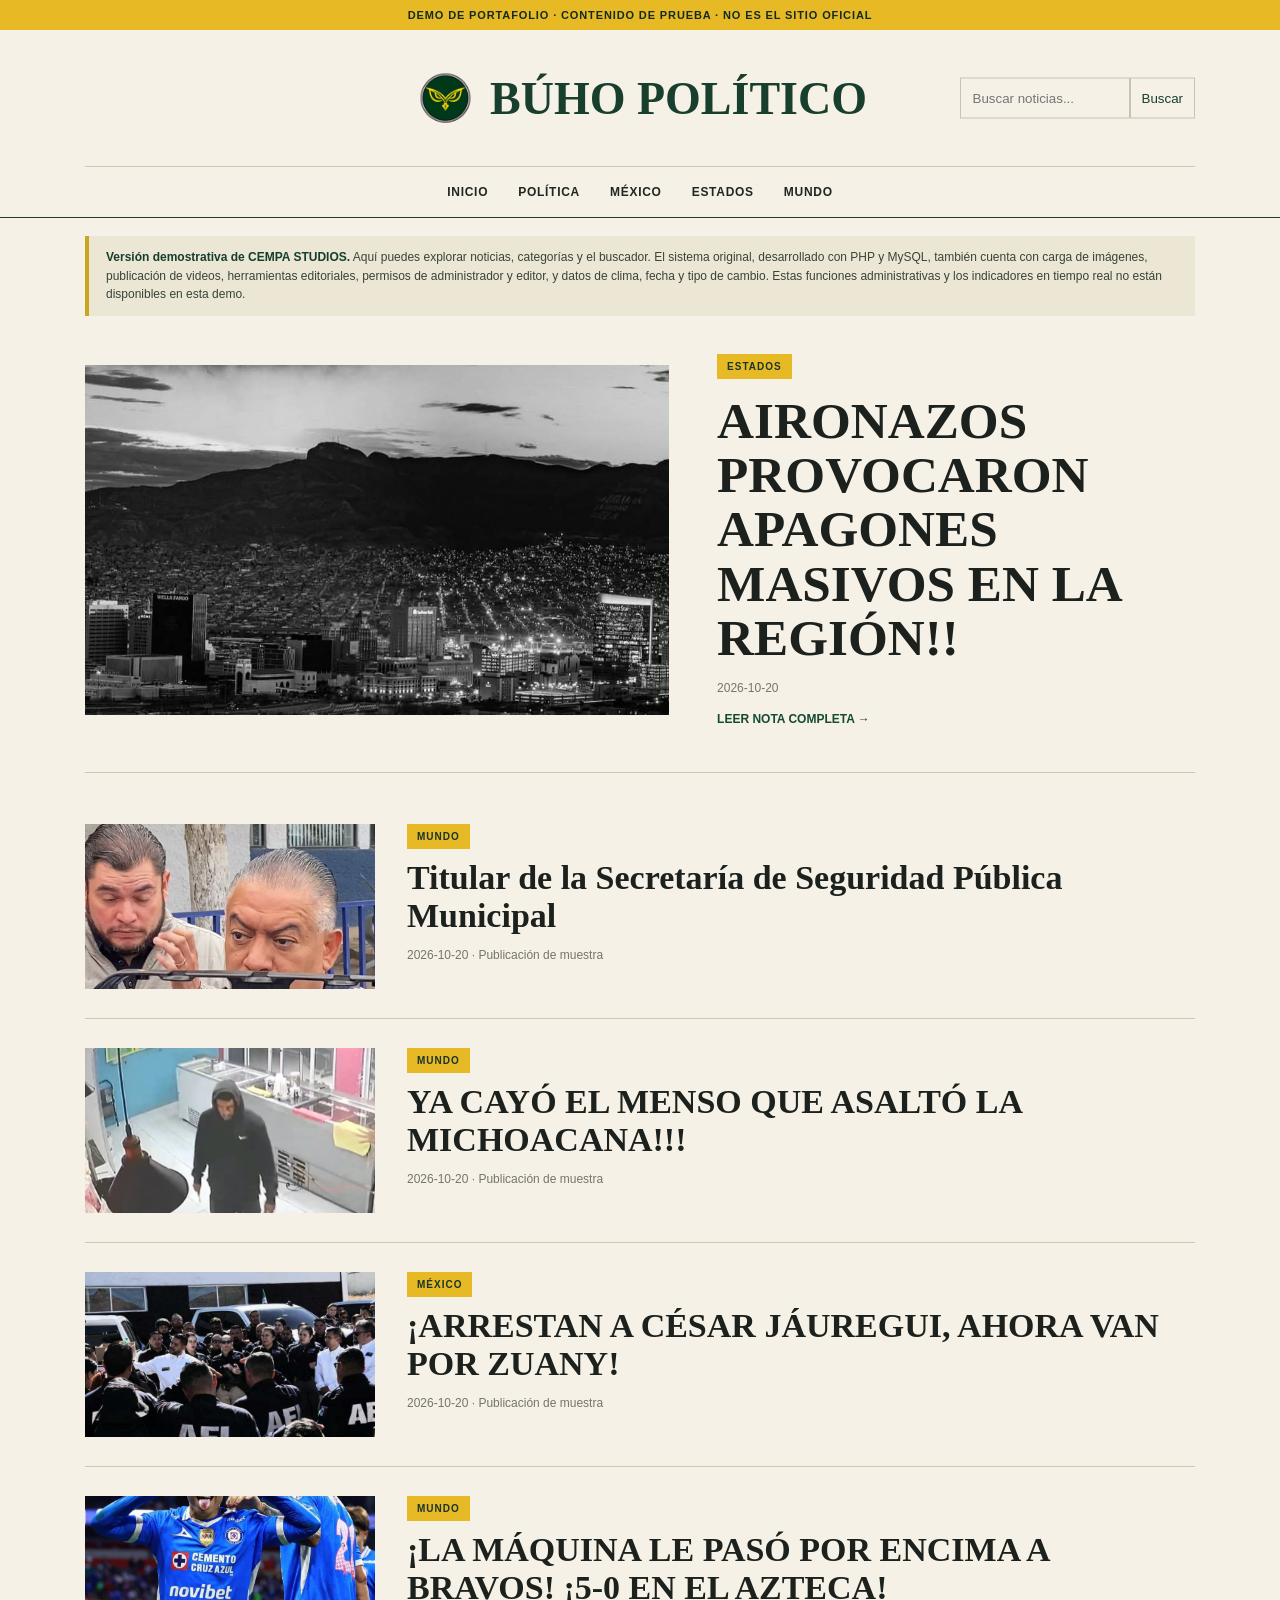
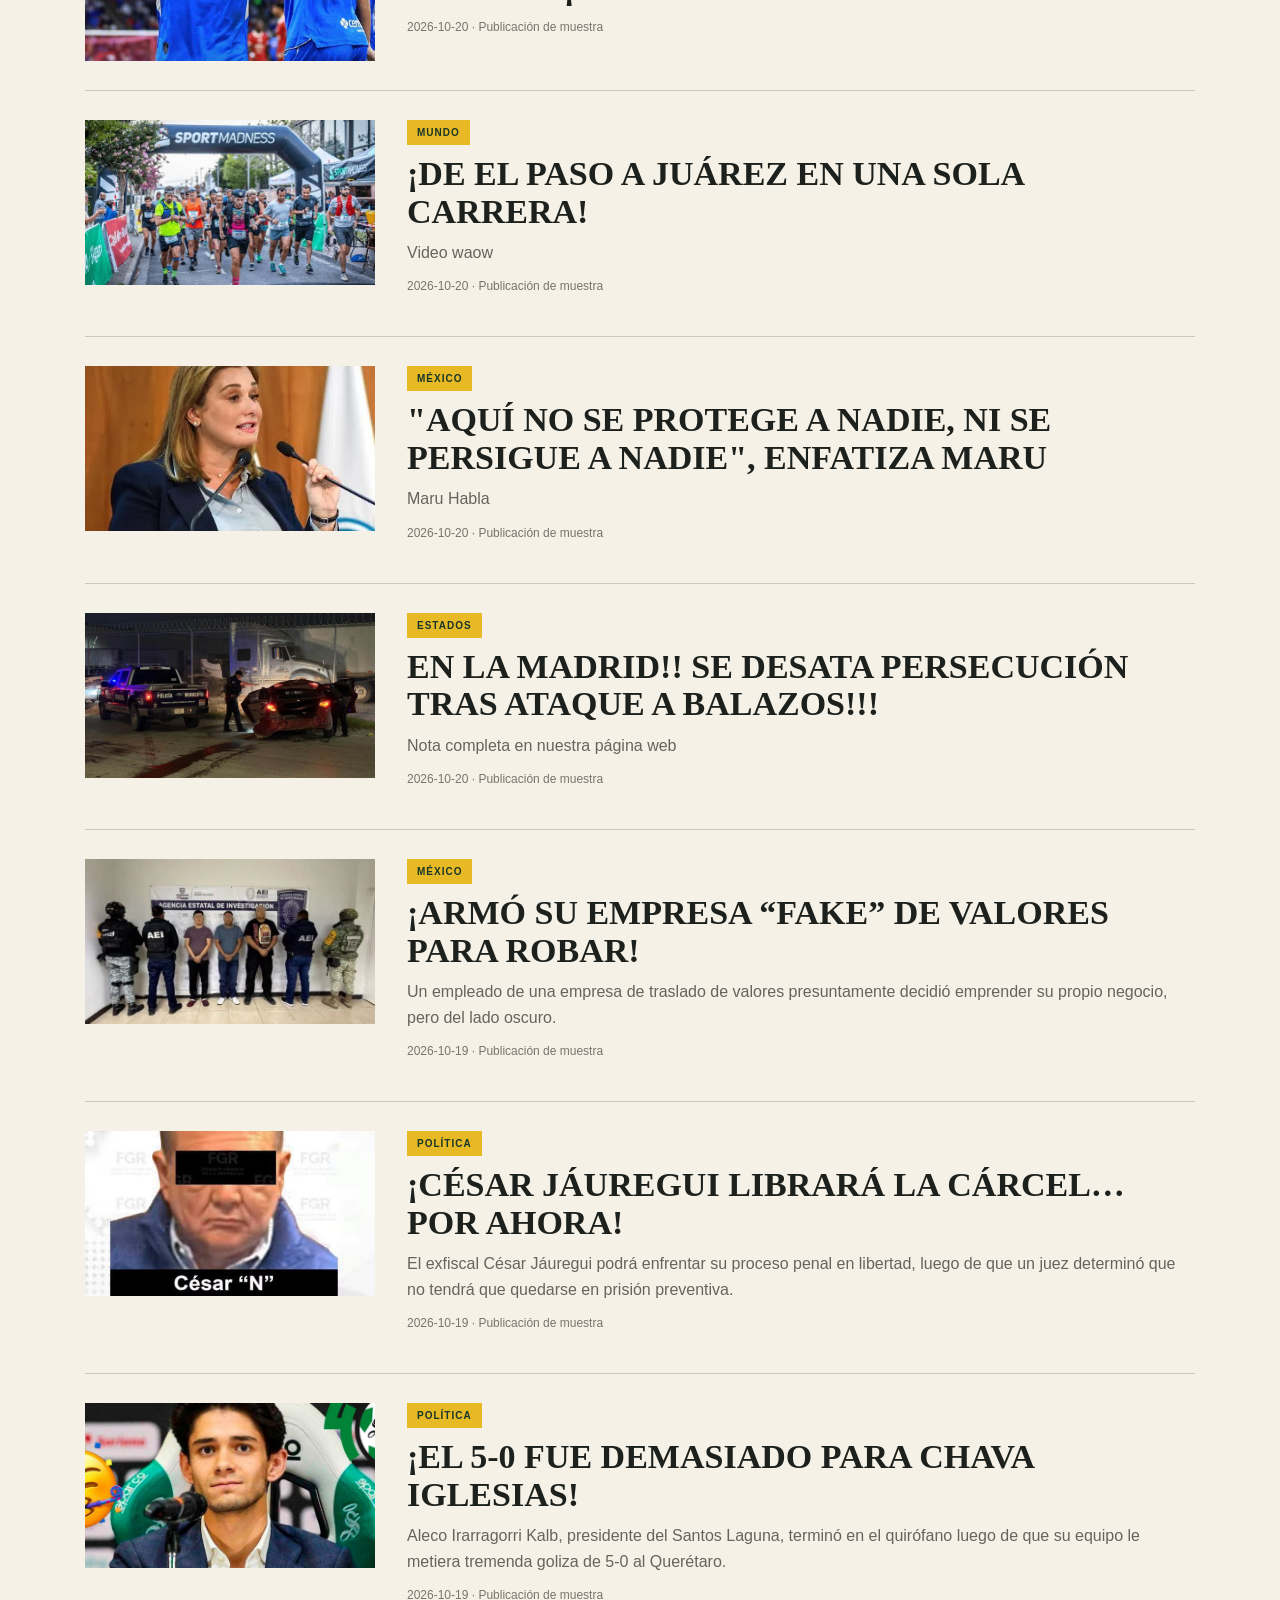
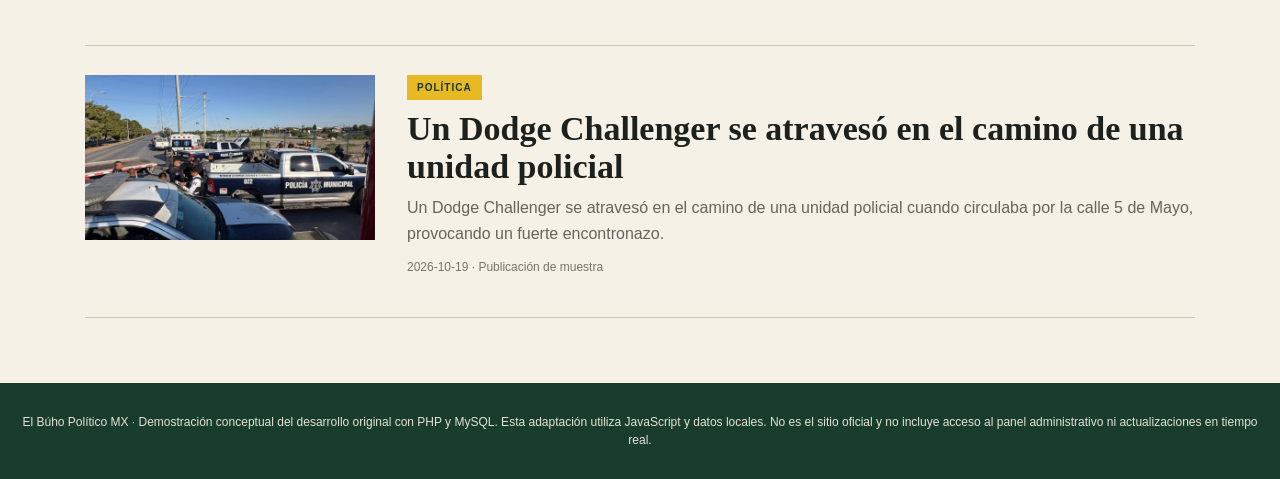
<file: demos/buho-politico-mx/index.html>
<!doctype html><html lang="es"><head><meta charset="utf-8"><meta name="viewport" content="width=device-width,initial-scale=1"><meta name="description" content="Demostración estática de El Búho Político MX desarrollada para el portafolio de CEMPA STUDIOS."><title>Búho Político MX · Demo CEMPA STUDIOS</title><link rel="stylesheet" href="style.css"></head><body>
<div class="demo-banner">DEMO DE PORTAFOLIO · CONTENIDO DE PRUEBA · NO ES EL SITIO OFICIAL</div>
<header class="masthead"><div class="masthead-inner"><a href="#inicio" id="brand" class="brand"><img src="logo.png" alt="Búho"/><span>BÚHO POLÍTICO</span></a><form id="search"><input id="q" placeholder="Buscar noticias..." aria-label="Buscar noticias"/><button type="submit">Buscar</button></form></div><nav id="nav" aria-label="Secciones"><a href="#inicio" data-page="inicio">INICIO</a></nav></header>
<div class="demo-explainer" role="note"><strong>Versión demostrativa de CEMPA STUDIOS.</strong> Aquí puedes explorar noticias, categorías y el buscador. El sistema original, desarrollado con PHP y MySQL, también cuenta con carga de imágenes, publicación de videos, herramientas editoriales, permisos de administrador y editor, y datos de clima, fecha y tipo de cambio. Estas funciones administrativas y los indicadores en tiempo real no están disponibles en esta demo.</div>
<main id="app"><p class="loading">Cargando publicaciones…</p></main>
<footer>El Búho Político MX · Demostración conceptual del desarrollo original con PHP y MySQL. Esta adaptación utiliza JavaScript y datos locales. No es el sitio oficial y no incluye acceso al panel administrativo ni actualizaciones en tiempo real.</footer>
<script id="embedded-data" type="application/json">{"categories": [{"name": "Política", "slug": "politica"}, {"name": "México", "slug": "mexico"}, {"name": "Estados", "slug": "estados"}, {"name": "Mundo", "slug": "mundo"}], "news": [{"id": "34", "title": "AIRONAZOS PROVOCARON APAGONES MASIVOS EN LA REGIÓN!!", "slug": "aironazos-provocaron-apagones-masivos-en-la-region", "summary": "", "content": "Cientos de familias de Juárez, El Paso y Las Cruces experimentaron interrupciones de electricidad intermitentes durante la noche del jueves y madrugada de este viernes 16 de octubre. \r\nAunque aún no hay información oficial, trascendió que las fuertes ráfagas de viento afectaron varios transformadores que terminaron tronando. \r\nAlgunas zonas solo experimentaron interrupciones breves del suministro eléctrico, pero hay otras —sobre todo en El Paso y Las Cruces— que continúan sin energía eléctrica.", "image": "img/imagen_033aa550952020ef826e739f9b86bd6a.jpg", "type": "noticia", "date": "2026-10-20 01:32:05", "category": "Estados", "catSlug": "estados"}, {"id": "33", "title": "Titular de la Secretaría de Seguridad Pública Municipal", "slug": "titular-de-la-secretaria-de-seguridad-publica-municipal", "summary": "", "content": "César Omar Muñoz Morales, titular de la Secretaría de Seguridad Pública Municipal (SSPM), exhortó a la ciudadanía a estar alerta ante llamadas telefónicas de extorsión e insistió en que el mejor método para erradicarlas es colgando.", "image": "img/imagen_173328184384279d30f2f8985fc7caef.png", "type": "video", "date": "2026-10-20 01:29:29", "category": "Mundo", "catSlug": "mundo"}, {"id": "32", "title": "YA CAYÓ EL MENSO QUE ASALTÓ LA MICHOACANA!!!", "slug": "ya-cayo-el-menso-que-asalto-la-michoacana", "summary": "", "content": "Angel Eduardo G. L.  de 26 años, sería quien en días pasados atracó pistola en mano la paletería Michoacana de las calles Senderos de San Jacinto y Monte Blanco de Senderos de San Isidro. \r\nEn las cámaras de seguridad se observa como el asaltante ingresó al negocio y se apoderó del dinero de la caja registradora. \r\nPersonal de la Fiscalía General del Estado (FGE) Zona Norte le puso cola con la Plataforma Centinela y hoy le cumplimentaron una orden de aprehensión en la colonia San Antonio. \r\nTrascendió que Angelito podría ser acusado de más asaltos perpetrados en negocios del suroriente de la ciudad. Ver menos", "image": "img/imagen_0c3cf3afdc9bc2b21970d675bcf078b8.jpg", "type": "satira", "date": "2026-10-20 01:28:13", "category": "Mundo", "catSlug": "mundo"}, {"id": "31", "title": "¡ARRESTAN A CÉSAR JÁUREGUI, AHORA VAN POR ZUANY!", "slug": "arrestan-a-cesar-jauregui-ahora-van-por-zuany", "summary": "", "content": "Al exfiscal César Jáuregui Moreno le cerraron el paso varias camionetas blancas cuando circulaba por la avenida La Cantera, en Chihuahua capital.\r\nEran agentes de la Fiscalía del Estado, quienes lo detuvieron por presunto ejercicio ilegal del servicio público y coalición.\r\nPero la cosa no quedó ahí. También hay orden de aprehensión contra Guillermo Arturo Zuany Portillo, exfiscal de Operaciones Estratégicas, a quien además señalan por falsedad ante autoridades.", "image": "img/imagen_fbac67a2cc01a629d55199d2211e2e7d.jpg", "type": "opinion", "date": "2026-10-20 01:23:20", "category": "México", "catSlug": "mexico"}, {"id": "30", "title": "¡LA MÁQUINA LE PASÓ POR ENCIMA A BRAVOS! ¡5-0 EN EL AZTECA!", "slug": "la-maquina-le-paso-por-encima-a-bravos-5-0-en-el-azteca", "summary": "", "content": "Los Bravos de Juárez fueron al Estadio Azteca (Banorte) y salieron humillados. Cruz Azul les dio tremenda repasada 5-0 en la jornada 12 del Apertura 2026.\r\nDe 12 partidos, Bravos ha perdido 10, empatado uno y ganado apenas uno. Con solo 4 puntos, sigue hundido en el fondo de la tabla. \r\nEl equipo fronterizo nomás no levanta cabeza y sigue siendo el costal de boxeo para sus rivales.", "image": "img/imagen_99f578024ec7bd3e4fae46b677f2f257.jpg", "type": "opinion", "date": "2026-10-20 01:21:47", "category": "Mundo", "catSlug": "mundo"}, {"id": "29", "title": "¡DE EL PASO A JUÁREZ EN UNA SOLA CARRERA!", "slug": "de-el-paso-a-juarez-en-una-sola-carrera", "summary": "Video waow", "content": "¡Ponte al tiro! El próximo 4 de abril de 2027 se realizará la octava edición de la carrera binacional Run International 10K, con un recorrido de cinco kilómetros en El Paso y cinco en Ciudad Juárez.\r\nEste año habrá cupo para 5 mil corredores.\r\n Las inscripciones abren este sábado 24 de octubre, a las 12 del mediodía.\r\n¡Prepara los tenis, que los lugares vuelan!", "image": "img/imagen_da0b8dfd40b219a20efbc77c6b7d5c14.jpg", "type": "video", "date": "2026-10-20 01:19:15", "category": "Mundo", "catSlug": "mundo"}, {"id": "28", "title": "\"AQUÍ NO SE PROTEGE A NADIE, NI SE PERSIGUE A NADIE\", ENFATIZA MARU", "slug": "aqui-no-se-protege-a-nadie-ni-se-persigue-a-nadie-enfatiza-maru", "summary": "Maru Habla", "content": "La gobernadora Maru Campos salió a dar la cara mediante un video en redes sociales y aseguró que el caso del exfiscal César Jáuregui surgió de las investigaciones de una unidad especial que ella misma ordenó crear, tras reunirse con Omar García Harfuch el pasado 24 de abril.\r\nExplicó que las investigaciones concluyeron la semana pasada y que el caso ya fue llevado ante los tribunales por presuntos delitos del fuero común.\r\nLa mandataria señaló que la Fiscalía hizo lo que le correspondía y que ahora será el Poder Judicial el encargado de determinar cómo continúa el proceso.", "image": "img/imagen_8fdd9923ba94b6e83a9ef454caa11521.webp", "type": "video", "date": "2026-10-20 01:15:29", "category": "México", "catSlug": "mexico"}, {"id": "27", "title": "EN LA MADRID!! SE DESATA PERSECUCIÓN TRAS ATAQUE A BALAZOS!!!", "slug": "en-la-madrid-se-desata-persecucion-tras-ataque-a-balazos", "summary": "Nota completa en nuestra página web", "content": "Dos pistoleros a bordo de un auto compacto acribillaron esta noche a una mujer –encargada de unos departamentos— en la colonia Héroes de la Revolución. \r\nCuando escapaban a toda velocidad, patrulleros de la Policía Municipal (SSPM) les pusieron cola, pero en vez de pararse, metieron pata al acelerador con rumbo al sur de la Avenida Miguel de la Madrid. \r\nVarias unidades de la SSPM montaron un operativo hasta capturarlos cuadras más adelante cuando los bribones se estamparon contra la patrulla 641 a la altura de la avenida Aeronáutica. \r\nLa víctima fue llevada a un hospital con una herida de bala en la mano. Mientras que a los arrestados les aseguraron al menos dos armas de fuego calibre .9 mm.", "image": "img/imagen_90c3e600e9be639047bc6d335cdde977.jpg", "type": "opinion", "date": "2026-10-20 01:11:15", "category": "Estados", "catSlug": "estados"}, {"id": "26", "title": "¡ARMÓ SU EMPRESA “FAKE” DE VALORES PARA ROBAR!", "slug": "armo-su-empresa-fake-de-valores-para-robar", "summary": "Un empleado de una empresa de traslado de valores presuntamente decidió emprender su propio negocio, pero del lado oscuro.", "content": "Un empleado de una empresa de traslado de valores presuntamente decidió emprender su propio negocio, pero del lado oscuro. \r\n\r\nFrancisco Horacio habría organizado el atraco a una farmacia de la Gómez Morín, mandando a sus cómplices a hacerse pasar por custodios para llevarse más de 56 mil pesos de la caja fuerte.", "image": "img/imagen_9b8e60ef634601233152048d57b606bf.jpg", "type": "noticia", "date": "2026-10-19 20:13:00", "category": "México", "catSlug": "mexico"}, {"id": "25", "title": "¡CÉSAR JÁUREGUI LIBRARÁ LA CÁRCEL… POR AHORA!", "slug": "cesar-jauregui-librara-la-carcel-por-ahora", "summary": "El exfiscal César Jáuregui podrá enfrentar su proceso penal en libertad, luego de que un juez determinó que no tendrá que quedarse en prisión preventiva.", "content": "El exfiscal César Jáuregui podrá enfrentar su proceso penal en libertad, luego de que un juez determinó que no tendrá que quedarse en prisión preventiva.\r\nPero tampoco podrá andar como si nada. Tendrá que ir a firmar cada mes ante el Tribunal Superior de Justicia, entregar su pasaporte y visa estadounidense, y no podrá salir del país sin permiso.\r\nAsí que podrá seguir en libertad, pero con varias restricciones mientras continúa su proceso judicial.", "image": "img/imagen_efa2ec8b7fbe3b94955372a1e8f94e0b.jpg", "type": "satira", "date": "2026-10-19 20:07:59", "category": "Política", "catSlug": "politica"}, {"id": "24", "title": "¡EL 5-0 FUE DEMASIADO PARA CHAVA IGLESIAS!", "slug": "el-5-0-fue-demasiado-para-chava-iglesias", "summary": "Aleco Irarragorri Kalb, presidente del Santos Laguna, terminó en el quirófano luego de que su equipo le metiera tremenda goliza de 5-0 al Querétaro.", "content": "Resulta que el joven directivo, quien cumplió 27 años, presentó molestias después del partido y durante la madrugada del domingo tuvo que ser operado de la vesícula.\r\nAfortunadamente, la cirugía fue exitosa y se recupera favorablemente.\r\nSantos lleva cinco victorias consecutivas, pero parece que tanta emoción ya no le cayó bien a la vesícula de su presidente.", "image": "img/imagen_14b8633d2cdde9b5dad1f3c9800b863b.jpg", "type": "noticia", "date": "2026-10-19 20:03:45", "category": "Política", "catSlug": "politica"}, {"id": "23", "title": "Un Dodge Challenger se atravesó en el camino de una unidad policial", "slug": "un-dodge-challenger-se-atraveso-en-el-camino-de-una-unidad-policial", "summary": "Un Dodge Challenger se atravesó en el camino de una unidad policial cuando circulaba por la calle 5 de Mayo, provocando un fuerte encontronazo.", "content": "Un Dodge Challenger se atravesó en el camino de una unidad policial cuando circulaba por la calle 5 de Mayo, provocando un fuerte encontronazo.\r\n💥 Del trancazo, tanto el mando policiaco como el conductor del deportivo resultaron lesionados.\r\nAl lugar llegaron bomberos y paramédicos de Rescate para atender a los involucrados.", "image": "img/imagen_94ce44a808f7bf397b306821f74d51f8.jpg", "type": "noticia", "date": "2026-10-19 19:58:32", "category": "Política", "catSlug": "politica"}]}</script><script src="app.js"></script></body></html>
</file>
<file: demos/buho-politico-mx/style.css>
*{box-sizing:border-box}html{scroll-behavior:smooth}body{margin:0;background:#f5f1e7;color:#1c211d;font-family:Arial,Helvetica,sans-serif}.demo-banner{text-align:center;background:#e6b925;color:#152a20;padding:9px 12px;font-size:11px;font-weight:800;letter-spacing:.08em}.masthead{background:#f5f1e7;border-bottom:1px solid #233e31}.masthead-inner{max-width:1150px;margin:auto;padding:32px 20px;display:flex;align-items:center;justify-content:center;position:relative;min-height:136px}.brand{display:flex;align-items:center;gap:12px;text-decoration:none;color:#183f2e;font:700 clamp(28px,3.7vw,46px) Georgia,serif}.brand img{width:65px;height:55px;object-fit:contain}#search{position:absolute;right:20px;top:50%;transform:translateY(-50%);display:flex}#q{width:170px;padding:12px;border:1px solid #c9c3b5;background:transparent}#search button{padding:11px;border:1px solid #c9c3b5;background:transparent;color:#183f2e;cursor:pointer}nav{max-width:1110px;margin:auto;border-top:1px solid #cdc7b8;display:flex;justify-content:center;flex-wrap:wrap;gap:0}nav a{padding:18px 15px;color:#202620;text-decoration:none;font-size:12px;font-weight:800;letter-spacing:.06em}nav a:hover,nav a.active{color:#117047;text-decoration:underline;text-underline-offset:7px}main{max-width:1150px;margin:auto;padding:38px 20px 65px;min-height:60vh}.section-label{display:inline-block;font-size:10px;text-transform:uppercase;font-weight:800;background:#e6b925;padding:7px 10px;letter-spacing:.1em;color:#183629}h1,h2,h3{font-family:Georgia,'Times New Roman',serif}h1{font-size:clamp(36px,5vw,63px);line-height:1.06;margin:15px 0 10px}h2{font-size:clamp(24px,3vw,36px);line-height:1.1;margin:10px 0}p{line-height:1.6;color:#67635d}.meta{color:#77746b;font-size:12px;margin:14px 0}.lead{display:grid;grid-template-columns:1.1fr 0.9fr;gap:48px;align-items:center;border-bottom:1px solid #cdc7b8;padding-bottom:45px;margin-bottom:22px}.lead>img{width:100%;height:350px;object-fit:cover}.lead h1{font-size:clamp(30px,4vw,55px)}.news-row{display:grid;grid-template-columns:290px 1fr;gap:32px;align-items:start;border-bottom:1px solid #cdc7b8;padding:29px 0;text-decoration:none;color:inherit}.news-row img{width:100%;height:165px;object-fit:cover}.news-row h2{font-size:clamp(21px,2.7vw,34px)}a.news-row:hover h2,.lead a:hover h1{color:#1f7053}.news-row .info p{margin:10px 0}.article{max-width:850px;margin:auto}.article>img{width:100%;max-height:470px;object-fit:cover;margin:15px 0}.body-copy{white-space:pre-line;line-height:1.85;font-size:17px;color:#292a25}.back{display:inline-block;color:#195138;margin:20px 0;text-decoration:underline}.empty{padding:55px 0}.result-count{font-size:13px}footer{text-align:center;background:#193d2c;color:#e5e1d6;padding:30px 18px;font-size:12px;line-height:1.5}.no-image{background:#d8d2c4;min-height:160px;display:grid;place-items:center;color:#315d47;font:700 18px Georgia}@media(max-width:850px){.masthead-inner{padding:20px 15px 80px;min-height:155px}.brand{font-size:32px}.brand img{width:40px;height:42px}#search{top:auto;bottom:20px;right:50%;transform:translateX(50%)}.lead{grid-template-columns:1fr;gap:20px}.lead>img{height:270px}}@media(max-width:600px){main{padding:25px 16px 45px}.news-row{grid-template-columns:110px 1fr;gap:14px}.news-row img,.news-row .no-image{height:100px;min-height:100px}.news-row h2{font-size:21px}.news-row p{display:none}.lead>img{height:225px}nav a{padding:12px 10px;font-size:11px}#q{width:190px}}

.demo-banner{background:#e6b925;color:#142b20;position:relative;z-index:3}.demo-explainer{max-width:1110px;margin:18px auto 0;padding:12px 17px;border-left:4px solid #caa522;background:#ece6d4;color:#384438;font-size:12px;line-height:1.55}.demo-explainer strong{color:#163e2d}@media(max-width:1150px){.demo-explainer{margin:14px 18px 0}}
</file>
